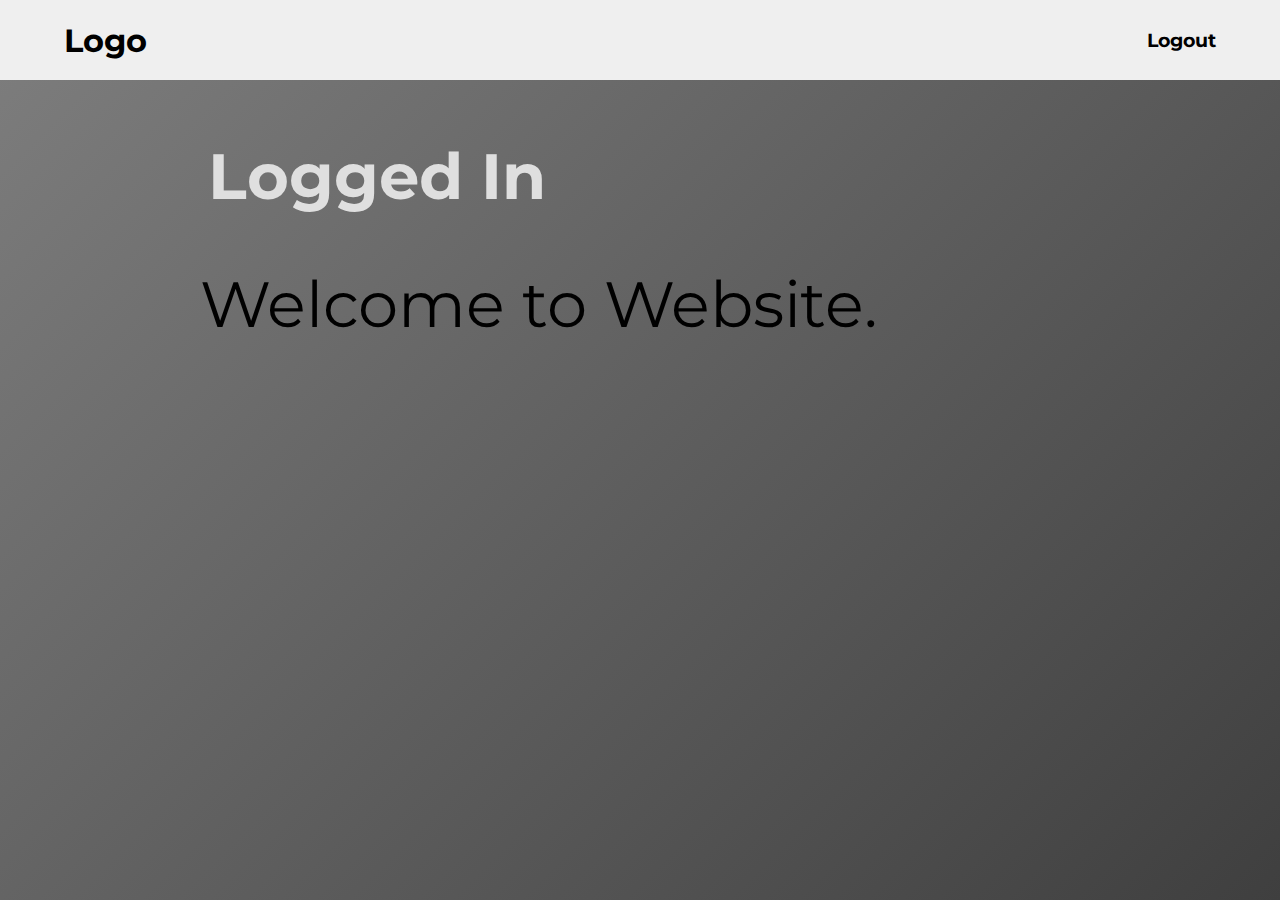
<file: templates/index.html>
<!DOCTYPE html>
<html lang="en">
<head>
    <meta charset="UTF-8">
    <meta name="viewport" content="width=device-width, initial-scale=1.0">
    <title>Index</title>
    <link rel="stylesheet" href="/static/index.css">
    <link rel="shortcut icon" href="/static/images/favicon.ico" type="image/x-icon">
</head>
<body>
    <header>
        <h1 class="logo">Logo</h1>
        <h3 class="container"><a href="login"> Logout</a></h3>
    </header>
    <main> 
         <!-- Content changes here -->
    <pre class="main-text">
        <a href="login">
        Logged In
    </a>
        Welcome to Website.
        <a href="signup.html">
        
    </a>
    </pre>

    <!-- Content changes end here -->
</main>
</body>
</html>
</file>
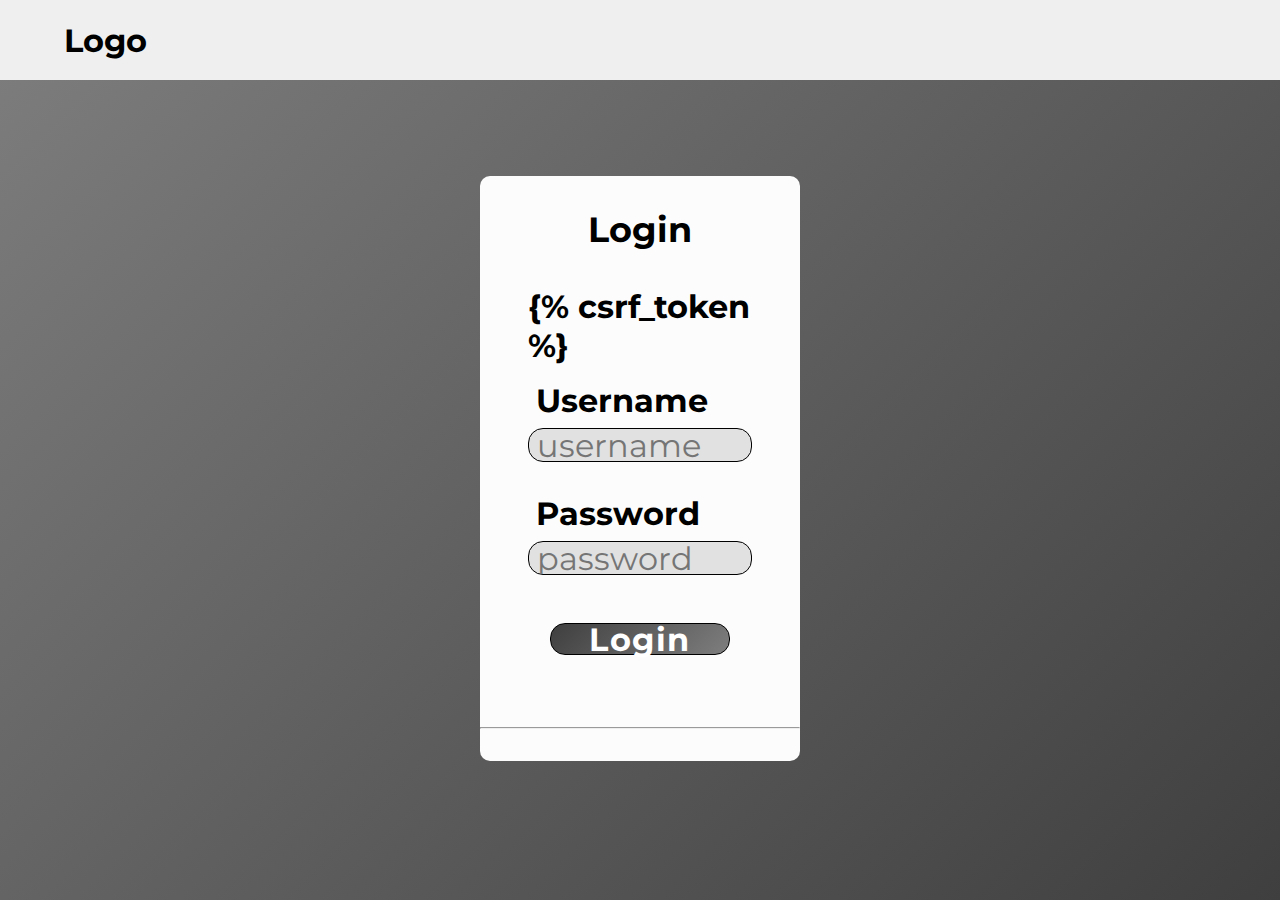
<file: templates/login.html>
<!DOCTYPE html>
<html lang="en">
<head>
    <meta charset="UTF-8">
    <meta name="viewport" content="width=device-width, initial-scale=1.0">
    <title>Login</title>
    <link rel="stylesheet" href="/static/login.css">
    <link rel="shortcut icon" href="/static/images/favicon.ico" type="image/x-icon">
</head>
<body>
    <header>
        <a href="login.html" class="logo">Logo</a>
    </header>
    

    <main>
        <!-- Content changes here -->
        <div class="container">
            <h2>Login</h2>
                <form action="index.html" class="logo" method='post' action ='/index'>
                    {% csrf_token %}
                    <label for="username">Username</label>
                    <input type="text" name="username" id="" placeholder="username">
                    
                    <label for="password">Password</label>
                    <input type="password" name="password" id="" placeholder="password">
                    
                    <button type="submit">Login</button>
                </form>
                <hr>
            <p></a> </p>
        </div>
        <!-- Content changes end here -->
    </main>
</body>
</html>
</file>
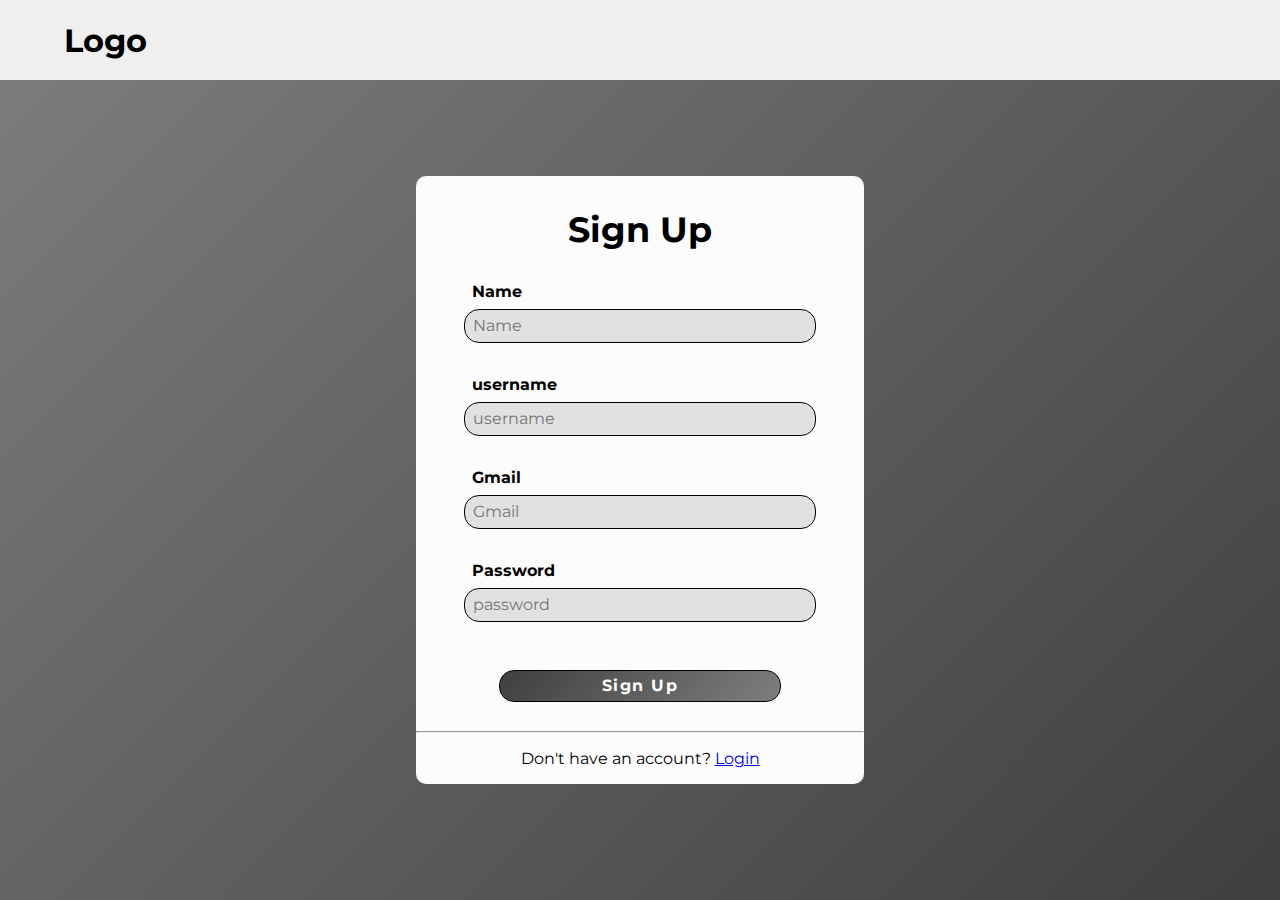
<file: templates/signup.html>
<!DOCTYPE html>
<html lang="en">
<head>
    <meta charset="UTF-8">
    <meta name="viewport" content="width=device-width, initial-scale=1.0">
    <title>Sign Up</title>
    <link rel="stylesheet" href="/static/signup.css">
    <link rel="shortcut icon" href="/static/images/favicon.ico" type="image/x-icon">
</head>
<body>
    <header>
        <a href="index.html" class="logo">Logo</a>
    </header>
    

    <main>
        <!-- Content changes here -->
        <div class="container">
            <h2>Sign Up</h2>
                <form action="view.html" class="form-container">
                  
                    <label for="name">Name</label>
                    <input type="text" name="name" id="" placeholder="Name">
                           
                    <label for="username">username</label>
                    <input type="text" name="username" id="" placeholder="username">
                           
                    <label for="gmail">Gmail</label>
                    <input type="gmail" name="gmail" id="" placeholder="Gmail">
    

                    <label for="password">Password</label>
                    <input type="password" name="password" id="" placeholder="password">
                    
                    <button type="submit">Sign Up</button>
                </form>
                <hr>
            <p>Don't have an account? <a href="login.html">Login</a> </p>
        </div>
        <!-- Content changes end here -->
    </main>
</body>
</html>
</file>
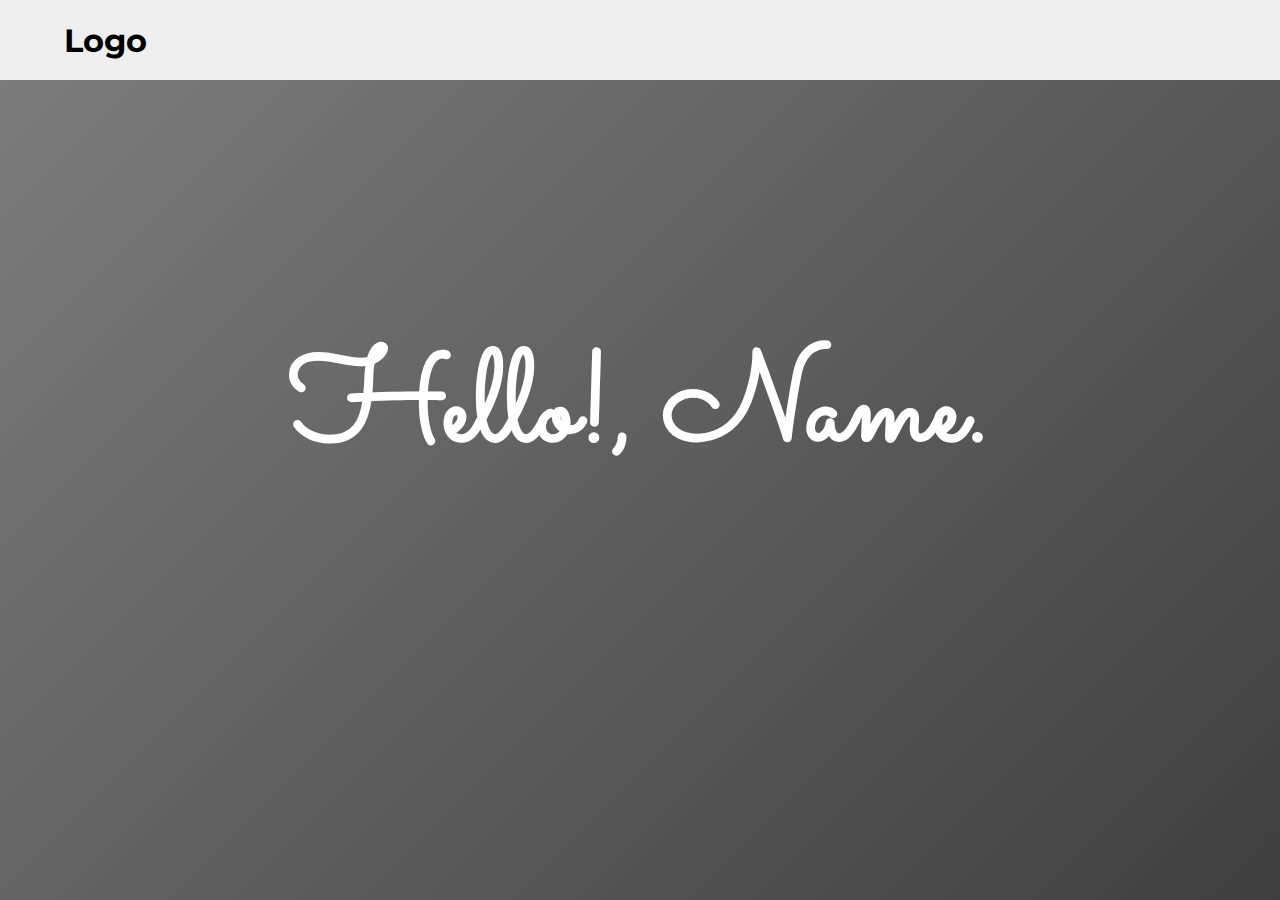
<file: templates/view.html>
<!DOCTYPE html>
<html lang="en">
<head>
    <meta charset="UTF-8">
    <meta name="viewport" content="width=device-width, initial-scale=1.0">
    <link href="https://fonts.googleapis.com/css2?family=Merriweather&family=Montserrat&family=Sacramento&display=swap" rel="stylesheet">
    <link rel="shortcut icon" href="/static/images/favicon.ico" type="image/x-icon">
    <title>View</title>
    <link rel="stylesheet" href="/static/view.css">
   </head>
<body>
    <header>
        <a href="index.html" class="logo">Logo</a>
    </header>
    

    <main>
        <h1>Hello!, Name.</h1>
    </main>
</body>
</html>
</file>
<file: static/index.css>
@import url('https://fonts.googleapis.com/css2?family=Montserrat&display=swap');

*{
    margin: 0;
    padding: 0;
    font-family: montserrat, Arial, Helvetica, sans-serif;
}

body {
    height: 100%;
    width: 100%;
    background: #7e7e7e;
    background: linear-gradient(135deg, #7e7e7e 0%,#3f3f3f 100%);
    background-repeat: no-repeat;
    background-attachment: fixed;
    display: flex;
    flex-direction: column;
}

header {
    background-color: #EFEFEF;
    display: flex;
    padding: 0 4rem;
    height: 5rem;
    align-items: center;
}

.logo {
    margin: 0 auto 0 0;
    font-weight: bold;
}

.signUp-login {
    margin: 0 0 0 auto;
}

header a {
    text-decoration: none;
    color: black;
}

pre {
    padding: 0 4rem;
    font-size: 4rem;
    line-height: 1;
}

pre a{
    font-weight: bold;
    color: #dfdfdf;
    text-decoration: none;
}
</file>
<file: static/login.css>
@import url('https://fonts.googleapis.com/css2?family=Montserrat&display=swap');

*{
    margin: 0;
    padding: 0;
    font-family: montserrat, Arial, Helvetica, sans-serif;
}

body {
    height: 100%;
    width: 100%;
    background: #7e7e7e;
    background: linear-gradient(135deg, #7e7e7e 0%,#3f3f3f 100%);
    background-repeat: no-repeat;
    background-attachment: fixed;
    display: flex;
    flex-direction: column;
}

header {
    background-color: #EFEFEF;
    display: flex;
    padding: 0 4rem;
    height: 5rem;
    align-items: center;
}

.logo {
    margin: 0 auto 0 0;
    font-weight: bold;
    font-size: 2rem;
    text-decoration: none;
    color: black;
}


/* Content changes here */

.container {
    display: flex;
    flex-direction: column;
    background-color: #FCFCFC;
    width: 25%;
    margin: 6em auto;
    border-radius: 10px;
    height: 65vh;
}

.container h2 {
    margin: 2rem auto 0 auto;
    font-weight: bold;
    font-size: 2.2rem;
}

.container form {
    display: flex;
    flex-direction: column;
    padding: 0 3rem;
    margin: auto 0;
    
}

label {
    font-weight: bold;
    text-align: left;
    margin: 1rem 0 .5rem .5rem;
    font-size: 1em;
}

input {
    margin: .5rem 0;
    height: 2rem;
    border-width: 1px;
    border-style: solid;
    border-color: black;
    background-color: #E1E1E1;
    border-radius: 15px;
    margin: 0 0 1rem 0;
    padding: 0 .5rem;
    display: flex;
    align-items: center; 
    font-size: 1em;

    
}


button {
    height: 2rem;
    width: 80%;
    margin: 2rem auto auto;
    display: flex;
    align-items: center; 
    justify-content: center;
    border-width: 1px 1px 1px 1px;
    border-style: solid;
    border-color: black;
    border-radius: 15px;
    background: linear-gradient(135deg, #3f3f3f 0%,#7e7e7e 100%);
    color: white;
    font-weight: bold;
    font-size: 1em;
    letter-spacing: 1.5px;

}

hr {
    margin: auto 0 0 ;
}
p {
    margin: 1rem auto 1rem auto;
}
</file>
<file: static/signup.css>
@import url('https://fonts.googleapis.com/css2?family=Montserrat&display=swap');
*{
    margin: 0;
    padding: 0;
    font-family: 'sacramento','montserrat', Arial, Helvetica, sans-serif;
}

body {
    height: 100%;
    width: 100%;
    background: #7e7e7e;
    background: linear-gradient(135deg, #7e7e7e 0%,#3f3f3f 100%);
    background-repeat: no-repeat;
    background-attachment: fixed;
    display: flex;
    flex-direction: column;
}

header {
    background-color: #EFEFEF;
    display: flex;
    padding: 0 4rem;
    height: 5rem;
    align-items: center;
}

.logo {
    margin: 0 auto 0 0;
    font-weight: bold;
    font-size: 2rem;
    text-decoration: none;
    color: black;
}

.container {
    display: flex;
    flex-direction: column;
    background-color: #FCFCFC;
    width: 35%;
    margin: 6em auto;
    border-radius: 10px;
    height: 38rem;
    overflow: auto;
}
.container h2 {
    margin: 2rem auto 0 auto;
    font-weight: bold;
    font-size: 2.2rem;
}

.container form {
    display: flex;
    flex-direction: column;
    padding: 0 3rem;
    margin: auto 0;
    overflow: auto;
    
}

label {
    font-weight: bold;
    text-align: left;
    margin: 1rem 0 .5rem .5rem;
    font-size: 1em;
}

input {
    margin: .5rem 0;
    height: 2rem;
    border-width: 1px;
    border-style: solid;
    border-color: black;
    background-color: #E1E1E1;
    border-radius: 15px;
    margin: 0 0 1rem 0;
    padding: 0 .5rem;
    display: flex;
    align-items: center; 
    font-size: 16px;
}


button {
    height: 2rem;
    width: 80%;
    margin: 2rem auto auto;
    display: flex;
    align-items: center; 
    justify-content: center;
    border-width: 1px 1px 1px 1px;
    border-style: solid;
    border-color: black;
    border-radius: 15px;
    background: linear-gradient(135deg, #3f3f3f 0%,#7e7e7e 100%);
    font-size: 1em;
    color: white;
    font-weight: bold;
    letter-spacing: 1.5px;
}

hr {
    margin: auto 0 0 ;
}
p {
    margin: 1rem auto 1rem auto;
}
</file>
<file: static/view.css>
@import url('https://fonts.googleapis.com/css2?family=Montserrat&display=swap');
@import url('https://fonts.googleapis.com/css2?family=Sacramento&display=swap');

*{
    margin: 0;
    padding: 0;
    font-family: montserrat, Arial, Helvetica, sans-serif;
}

body {
    height: 100%;
    width: 100%;
    background: #7e7e7e;
    background: linear-gradient(135deg, #7e7e7e 0%,#3f3f3f 100%);
    background-repeat: no-repeat;
    background-attachment: fixed;
    display: flex;
    flex-direction: column;
}

header {
    background-color: #EFEFEF;
    display: flex;
    padding: 0 4rem;
    height: 5rem;
    align-items: center;
}

.logo {
    margin: 0 auto 0 0;
    font-weight: bold;
    font-size: 2rem;
    text-decoration: none;
    color: black;
}

main {
    height: 100%;
    width: 100%;
    display: flex;
}

main h1 {
    font-family: 'sacramento', cursive;
    font-size: 8rem;
    margin: auto;
    margin-top: 15rem;
    color: white;
    
}
</file>
